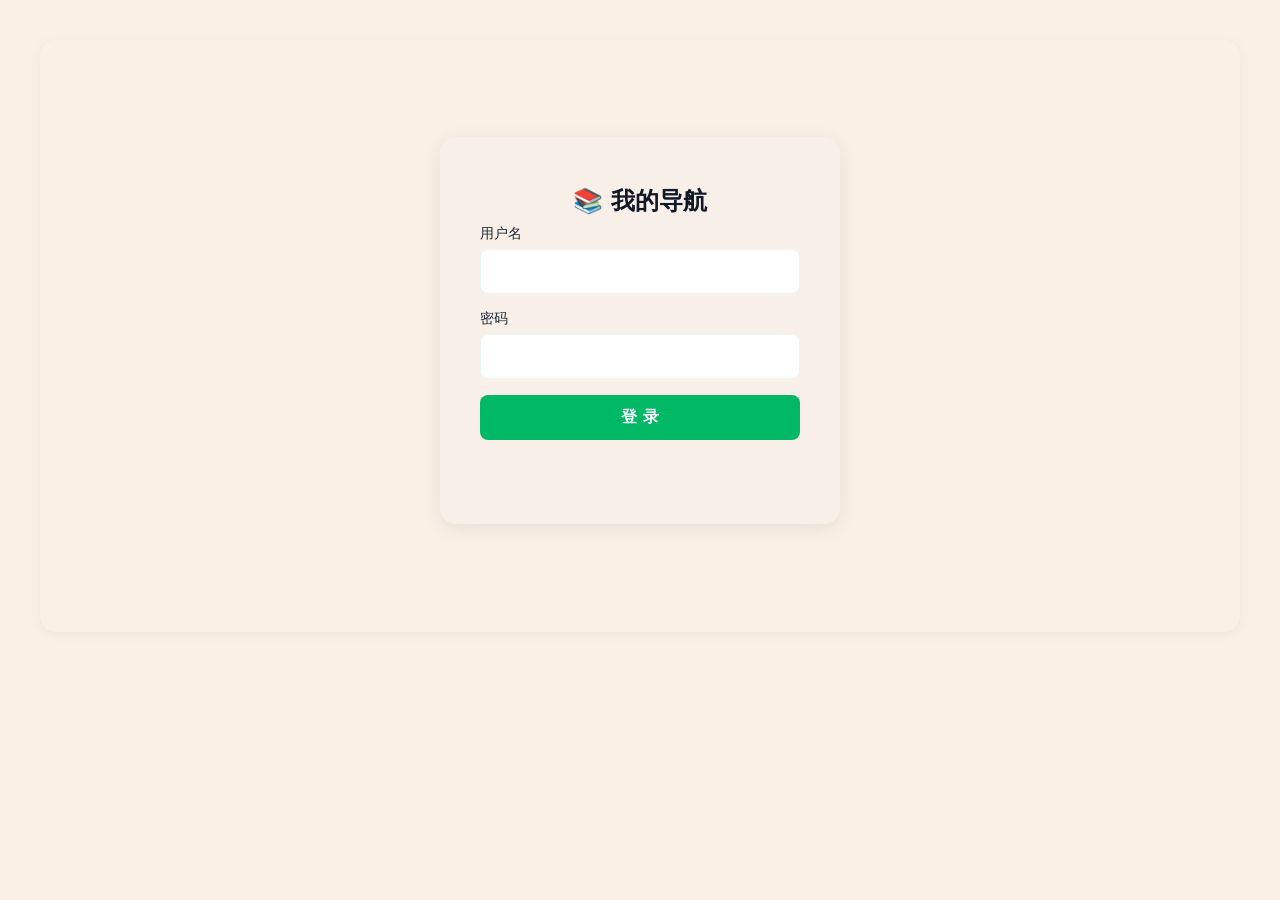
<file: index.html>
<!DOCTYPE html>
<html lang="zh-CN">
<head>
<meta charset="UTF-8">
<meta name="viewport" content="width=device-width, initial-scale=1.0">
<title>我的导航</title>
<!-- ========== 📚 Favicon ========== -->
<link rel="icon" type="image/svg+xml" href="/favicon.svg">
<link rel="preconnect" href="https://www.google.com">
<script defer src="Sortable.min.js"></script>
<link rel="stylesheet" href="/style.css?v=20261009">
</head>
<body>
<script src="/boot.js"></script>
<div class="container" id="app">

<!-- ==================== 登录页 ==================== -->
<div id="loginPage" style="display:none;">
    <div class="login-box">
        <h2>📚 我的导航</h2>
        <div class="form-item">
            <label>用户名</label>
            <input type="text" id="loginUsername" placeholder="" autocomplete="username">
        </div>
        <div class="form-item">
            <label>密码</label>
            <input type="password" id="loginPassword" placeholder="" autocomplete="current-password">
        </div>
        <button class="login-btn" id="loginBtn">登 录</button>
        <div class="login-error" id="loginError"></div>
    </div>
</div>

<!-- ==================== 主页面 ==================== -->
<div id="mainPage" style="display:none;">

    <!-- ========== 顶栏 ========== -->
    <div class="main-header">
        <!-- 第一行：搜索组 + 用户菜单 -->
        <div class="header-top">
            <!-- 搜索组：搜索框 + 消除按钮 + 排序下拉 -->
            <div class="search-group">
                <div class="search-wrap">
                    <input type="text" class="search-input" id="searchInput" placeholder="输入关词...">
                    <button class="clear-search-btn hidden" id="clearSearchBtn">✕</button>
                </div>
                <select class="sort-select" id="sortSelect">
                    <option value="sort_order:ASC">默认排序</option>
                    <option value="click_count:DESC">点击量 ↓</option>
                    <option value="click_count:ASC">点击量 ↑</option>
                    <option value="created_at:DESC">最新添加</option>
                    <option value="created_at:ASC">最早添加</option>
                    <option value="title:ASC">名称 A→Z</option>
                    <option value="title:DESC">名称 Z→A</option>
                </select>
            </div>


            <button class="add-quick-btn" id="addQuickBtn" title="添加网址">➕</button>
            
            <!-- 功能按钮（全局隐藏，只在下拉菜单中显示） -->
            <div class="btn-group">
                <button class="add-btn" id="addBtn">添加网址</button>
                <button class="refresh-btn" id="refreshBtn">网站测速</button>
                <button class="import-json-btn" id="importBtn">导入书签</button>
                <button class="export-json-btn" id="exportBtn">导出书签</button>
                <button class="drag-lock-btn" id="dragLockBtn">🔒</button>
                <button class="theme-toggle-btn" id="themeToggleBtn">🌞</button>
                <input type="file" id="fileInput" accept=".json">
            </div>

            <!-- 用户菜单 -->
            <div class="user-menu">
                <div class="user-dropdown" id="userDropdown">
                    <button class="user-btn" id="userMenuBtn">
                        <span class="user-avatar">👤</span>
                        <span class="user-name" id="displayUsername">用户</span>
                        <span class="user-arrow">▼</span>
                    </button>
                    <div class="dropdown-menu" id="dropdownMenu">
                        <div class="dropdown-item user-info-item">
                            <span class="user-avatar-small">👤</span>
                            <div>
                                <div class="dropdown-username" id="dropdownUsername">用户</div>
                                <div class="dropdown-role" id="dropdownRole">普通</div>
                            </div>
                        </div>
                        <div class="dropdown-divider"></div>
                        <div class="dropdown-item menu-add" id="menuAdd">➕ 添加网址</div>
                        <div class="dropdown-item menu-speed" id="menuSpeed">📊 网站测速</div>
                        <div class="dropdown-item menu-import" id="menuImport">📥 导入书签</div>
                        <div class="dropdown-item menu-export" id="menuExport">📤 导出书签</div>
                        <div class="dropdown-item menu-lock" id="menuLock">🔒 拖拽锁定</div>
                        <div class="dropdown-item menu-theme" id="menuTheme">🌞 切换主题</div>
                        <div class="dropdown-divider"></div>
                        <div class="dropdown-item menu-tag-password" id="tagPasswordMenuItem">🔐 标签管理</div>
                        <div class="dropdown-item menu-admin" id="adminMenuItem" style="display:none;">👥 账户管理</div>
                                              
                        <div class="dropdown-divider"></div>
                        <div class="dropdown-item logout-item" id="logoutMenuItem">🚪 退出账户</div>
                    </div>
                </div>
            </div>
        </div>
    </div>

    <!-- ========== 同步状态（左下角小徽标，无内容时不显示） ========== -->
    <span class="sync-status" id="syncStatus"></span>

    <!-- ========== 标签筛选 ========== -->
    <div class="tags-filter-wrap" id="tagsFilterWrap">        <div class="tags-filter-title">标签筛选：</div>
        <div class="tags-list" id="tagsList"></div>
    </div>

    <!-- ========== 链接列表 ========== -->
    <div id="siteListWrap" class="site-list-grid"></div>
</div>

<!-- ==================== 添加/编辑弹窗 ==================== -->
<div class="modal-mask" id="addModal">
    <div class="modal-container">
        <div class="modal-header">
            <h3 class="modal-title" id="modalTitle">添加新网址</h3>
            <button class="modal-close" id="modalCloseBtn">×</button>
        </div>
        <div class="modal-form">
            <div class="form-item">
                <label>网站名称</label>
                <input type="text" id="modalSiteName" placeholder="例如：福利吧论坛">
            </div>
            <div class="form-item">
                <label>网站地址</label>
                <input type="text" id="modalSiteUrl" placeholder="例如：https://www.example.com">
                <button class="paste-btn" id="pasteBtn">📋 从剪贴板识别填充</button>
            </div>
            <div class="form-item">
                <label>图标符号（可选）</label>
                <input type="text" id="modalSiteIcon" placeholder="例如：⭐、🌐、🔑" maxlength="2">
            </div>
            <div class="form-item">
                <label>网站标签</label>
                <input type="text" id="modalSiteTags" placeholder="例如：福利,论坛,资源">
                <div class="tags-select-wrap">
                    <div class="existing-tags-list" id="existingTagsList"></div>
                    <div class="selected-tags-list" id="selectedTagsList"></div>
                    <div class="tags-tips">💡 点击已有标签快速选择，或手动输入新标签</div>
                </div>
            </div>
            <div class="form-item">
                <label>排序权重</label>
                <input type="number" id="modalSiteSort" placeholder="数字越小越靠前" min="1" step="1">
                <div class="tags-tips">💡 建议使用10的倍数（10、20、30...）</div>
            </div>
        </div>
        <div class="modal-footer">
            <button class="modal-cancel" id="modalCancelBtn">取消</button>
            <button class="modal-confirm" id="modalConfirmBtn">确认添加</button>
            <button class="modal-delete" id="modalDeleteBtn" style="display:none;">删除网址</button>
        </div>
    </div>
</div>

<!-- ==================== 管理员弹窗 ==================== -->
<div class="modal-mask" id="adminModal">
    <div class="modal-container" style="max-width:600px;">
        <div class="modal-header">
            <h3 class="modal-title">👥 用户管理</h3>
            <button class="modal-close" id="adminModalCloseBtn">×</button>
        </div>
        <div class="modal-form">
            <div style="display:flex; gap:10px; flex-wrap:wrap; margin-bottom:16px;">
                <input type="text" id="adminNewUser" placeholder="新用户名" style="flex:1; padding:10px 14px; border:1px solid #e8f8f0; border-radius:8px; font-size:14px; background:#fff;">
                <input type="text" id="adminNewPass" placeholder="初始密码" style="flex:1; padding:10px 14px; border:1px solid #e8f8f0; border-radius:8px; font-size:14px; background:#fff;">
                <button class="modal-confirm" id="adminCreateBtn" style="padding:10px 24px;">创建用户</button>
            </div>
            <div id="adminUserList" style="max-height:300px; overflow-y:auto;"></div>
            <div class="tags-tips" id="adminMsg"></div>
        </div>
        <div class="modal-footer">
            <button class="modal-cancel" id="adminModalCloseBtn2">关闭</button>
        </div>
    </div>
</div>

<!-- ==================== 🔥 标签密码输入弹窗 ==================== -->
<div class="modal-mask" id="tagPasswordModal">
    <div class="modal-container" style="max-width:400px;">
        <div class="modal-header">
            <h3 class="modal-title" id="tagPasswordTitle">🔒 请输入标签密码</h3>
            <button class="modal-close" id="tagPasswordCloseBtn">×</button>
        </div>
        <div class="modal-form">
            <div class="form-item">
                <label id="tagPasswordLabel">标签「私密」需要密码才能访问</label>
                <input type="password" id="tagPasswordInput" placeholder="请输入密码..." autocomplete="off">
                <div id="tagPasswordError" style="color:#ef4444;font-size:14px;margin-top:8px;display:none;">密码错误，请重试</div>
            </div>
        </div>
        <div class="modal-footer">
            <button class="modal-cancel" id="tagPasswordCancelBtn">取消</button>
            <button class="modal-confirm" id="tagPasswordConfirmBtn">确认</button>
        </div>
    </div>
</div>

<!-- ==================== 🔥 标签管理弹窗（整合加密 + 排序） ==================== -->
<div class="modal-mask" id="tagPasswordManagerModal">
    <div class="modal-container" style="max-width:600px;">
        <div class="modal-header">
            <h3 class="modal-title">🔐 标签管理</h3>
            <button class="modal-close" id="tagPasswordManagerCloseBtn">×</button>
        </div>
        <div class="modal-form">
            <div style="margin-bottom:12px;font-size:14px;color:#6b7280;">
                💡 右侧数字越小越靠前（输入后回车/失焦自动保存），也可拖拽 ⋮ 排序，点击 🔒 设置密码
            </div>
            <!-- 标签列表（排序 + 加密） -->
            <div id="tagManagerList" style="max-height:400px;overflow-y:auto;border:1px solid #e8f8f0;border-radius:8px;padding:8px 0;"></div>
            <div class="tags-tips" id="tagPasswordManagerMsg"></div>
        </div>
        <div class="modal-footer">
            <button class="modal-cancel" id="tagPasswordManagerCloseBtn2">关闭</button>
        </div>
    </div>
</div>

<!-- ==================== 🔥 设置标签密码弹窗 ==================== -->
<div class="modal-mask" id="setTagPasswordModal">
    <div class="modal-container" style="max-width:400px;">
        <div class="modal-header">
            <h3 class="modal-title" id="setTagPasswordTitle">设置标签密码</h3>
            <button class="modal-close" id="setTagPasswordCloseBtn">×</button>
        </div>
        <div class="modal-form">
            <div class="form-item">
                <label>新密码（至少4位）</label>
                <input type="password" id="setTagPasswordInput" placeholder="请输入密码..." autocomplete="off">
            </div>
            <div class="form-item">
                <label>确认密码</label>
                <input type="password" id="setTagPasswordConfirm" placeholder="请再次输入密码..." autocomplete="off">
            </div>
            <div id="setTagPasswordError" style="color:#ef4444;font-size:14px;display:none;"></div>
        </div>
        <div class="modal-footer">
            <button class="modal-cancel" id="setTagPasswordCancelBtn">取消</button>
            <button class="modal-confirm" id="setTagPasswordConfirmBtn">确认设置</button>
        </div>
    </div>
</div>

<!-- ==================== 返回顶部 ==================== -->
<button class="back-to-top" id="backToTopBtn">↑</button>

<!-- ==================== Toast提示 ==================== -->
<div class="toast" id="toast"></div>

<script defer src="/api.js?v=20261009"></script>
<script defer src="/auth.js?v=20261009"></script>
<script defer src="/app.js?v=20261009"></script>
<script defer src="/admin.js?v=20261009"></script>
</body>
</html>
</file>
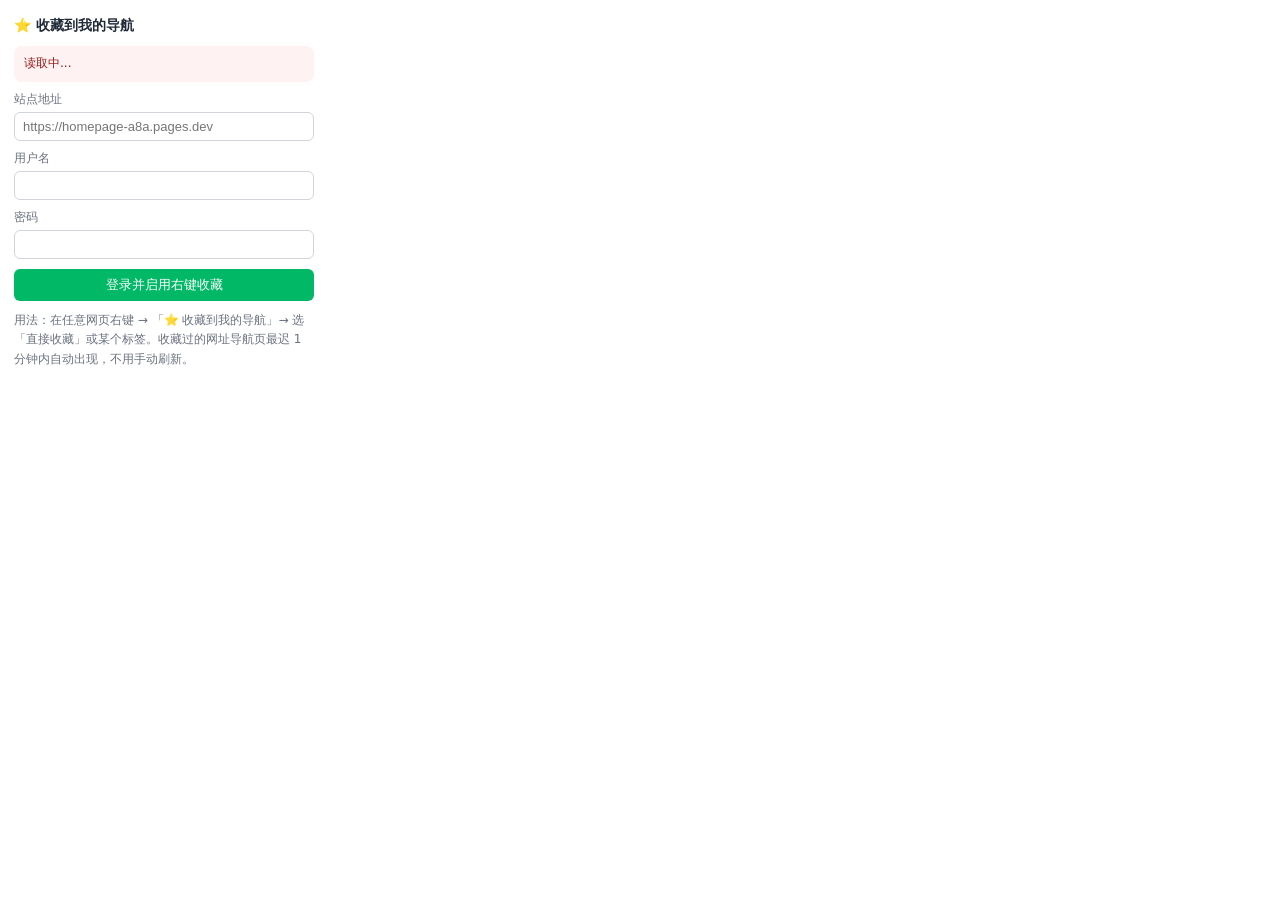
<file: extension/popup.html>
<!DOCTYPE html>
<html lang="zh-CN">
<head>
<meta charset="utf-8">
<title>收藏到我的导航</title>
<style>
  body { width: 300px; margin: 0; padding: 14px; font: 13px/1.6 system-ui, "Microsoft YaHei", sans-serif; color: #1f2937; background: #fff; }
  h1 { font-size: 14px; margin: 0 0 10px; }
  label { display: block; margin: 8px 0 3px; color: #6b7280; font-size: 12px; }
  input { width: 100%; box-sizing: border-box; padding: 6px 8px; border: 1px solid #d1d5db; border-radius: 6px; font-size: 13px; }
  button { width: 100%; margin-top: 10px; padding: 7px 0; border: none; border-radius: 6px; background: #00b866; color: #fff; font-size: 13px; cursor: pointer; }
  button.ghost { background: #f3f4f6; color: #4b5563; }
  .state { padding: 8px 10px; border-radius: 8px; background: #f0fdf4; color: #166534; font-size: 12px; word-break: break-all; }
  .state.off { background: #fef2f2; color: #991b1b; }
  .hint { margin-top: 10px; color: #6b7280; font-size: 12px; }
  .row { display: flex; gap: 8px; }
  .row button { margin-top: 8px; }
</style>
</head>
<body>
  <h1>⭐ 收藏到我的导航</h1>
  <div class="state off" id="state">读取中...</div>

  <div id="loginBox">
    <label>站点地址</label>
    <input type="text" id="navBase" placeholder="https://homepage-a8a.pages.dev">
    <label>用户名</label>
    <input type="text" id="username" autocomplete="username">
    <label>密码</label>
    <input type="password" id="password" autocomplete="current-password">
    <button id="loginBtn">登录并启用右键收藏</button>
  </div>

  <div class="row" id="loggedBox" style="display:none">
    <button id="refreshBtn" class="ghost">刷新标签菜单</button>
    <button id="logoutBtn" class="ghost">退出登录</button>
  </div>

  <div class="hint" id="last"></div>
  <div class="hint">用法：在任意网页右键 → 「⭐ 收藏到我的导航」→ 选「直接收藏」或某个标签。收藏过的网址导航页最迟 1 分钟内自动出现，不用手动刷新。</div>

  <script src="popup.js"></script>
</body>
</html>
</file>
<file: style.css>
#siteListWrap {
  opacity: 1;
  transition: opacity 0.2s ease;
}
#loginPage {
  display: none;
}
#loginPage.show {
  display: flex;
}
* {
  margin: 0;
  padding: 0;
  box-sizing: border-box;
  font-family:
    system-ui,
    -apple-system,
    sans-serif;
}
body {
  background: linen;
  padding: 40px 20px;
  transition: background 0.3s;
  min-height: 100vh;
}
body.dark {
  background: #1a1b26;
  color: #e5e5e5;
}
.btn-group {
  display: none !important;
}
.container {
  max-width: 1200px;
  margin: 0 auto;
  background: transparent;
  border-radius: 16px;
  padding: 20px 32px 32px;
  position: relative;
  box-shadow: 0 2px 12px #0000000d;
  transition:
    background 0.3s,
    box-shadow 0.3s;
  width: 100%;
}
body.dark .container {
  background: #242535;
  box-shadow: 0 2px 12px #0003;
}
#loginPage {
  display: flex;
  align-items: center;
  justify-content: center;
  min-height: 60vh;
}
.login-box {
  background: #f7f0e8d9;
  backdrop-filter: blur(10px);
  -webkit-backdrop-filter: blur(10px);
  padding: 48px 40px;
  border-radius: 16px;
  box-shadow: 0 4px 20px #00000014;
  width: 100%;
  max-width: 400px;
  transition: background 0.3s;
}
body.dark .login-box {
  background: #242535;
  box-shadow: 0 4px 20px #0000004d;
}
.login-box h2 {
  font-size: 24px;
  color: #111827;
  margin-bottom: 8px;
  text-align: center;
}
body.dark .login-box h2 {
  color: #f9fafb;
}
.login-box .sub {
  color: #6b7280;
  font-size: 14px;
  text-align: center;
  margin-bottom: 28px;
}
body.dark .login-box .sub {
  color: #9ca3af;
}
.login-box .form-item {
  margin-bottom: 16px;
}
.login-box .form-item label {
  display: block;
  margin-bottom: 6px;
  color: #1f2937;
  font-weight: 500;
  font-size: 14px;
}
body.dark .login-box .form-item label {
  color: #e5e5e5;
}
.login-box .form-item input {
  width: 100%;
  padding: 12px 14px;
  border: 1px solid #e8f8f0;
  border-radius: 8px;
  font-size: 16px;
  color: #1f2937;
  background: #fff;
  transition: border-color 0.2s;
}
body.dark .login-box .form-item input {
  background: #343541;
  border-color: #404258;
  color: #e5e5e5;
}
.login-box .form-item input:focus {
  outline: none;
  border-color: #00b866;
  box-shadow: 0 0 0 2px #00b8661a;
}
body.dark .login-box .form-item input:focus {
  border-color: #10b981;
}
.login-btn {
  width: 100%;
  padding: 12px;
  background: #00b866;
  color: #fff;
  border: none;
  border-radius: 8px;
  font-size: 16px;
  font-weight: 600;
  cursor: pointer;
  transition: background 0.2s;
}
.login-btn:hover {
  background: #00a55c;
}
body.dark .login-btn {
  background: #10b981;
}
body.dark .login-btn:hover {
  background: #059669;
}
.login-btn:disabled {
  opacity: 0.6;
  cursor: not-allowed;
}
.login-error {
  color: #ef4444;
  font-size: 14px;
  text-align: center;
  margin-top: 12px;
  min-height: 24px;
}
body.dark .login-error {
  color: #f87171;
}
.main-header {
  position: sticky;
  top: 0;
  z-index: 100;
  background: #fff;
  padding: 8px 0 12px;
  margin-bottom: 12px;
  border-bottom: 1px solid #e8f8f0;
}
body.dark .main-header {
  background: #242535;
  border-bottom-color: #404258;
}
.header-top {
  display: flex;
  justify-content: space-between;
  align-items: center;
  flex-wrap: wrap;
  gap: 10px;
}
.search-group {
  display: flex;
  align-items: center;
  gap: 10px;
  flex: 1;
  min-width: 200px;
}
.search-wrap {
  display: flex;
  align-items: center;
  flex: 1;
  position: relative;
}
.search-input {
  flex: 1;
  padding: 0 40px 0 16px;
  height: 38px;
  border: 1px solid #e8f8f0;
  border-radius: 8px;
  font-size: 14px;
  color: #1f2937;
  background: #fff;
  transition:
    border-color 0.2s,
    box-shadow 0.2s;
  min-width: 120px;
  width: 100%;
}
body.dark .search-input {
  background: #343541;
  border-color: #404258;
  color: #e5e5e5;
}
.search-input:focus {
  outline: none;
  border-color: #00b866;
  box-shadow: 0 0 0 2px #00b8661a;
}
body.dark .search-input:focus {
  border-color: #10b981;
  box-shadow: 0 0 0 2px #10b98133;
}
.clear-search-btn {
  position: absolute;
  right: 8px;
  top: 50%;
  transform: translateY(-50%);
  padding: 0 8px;
  height: 28px;
  border: none;
  border-radius: 6px;
  background: transparent;
  color: #9ca3af;
  cursor: pointer;
  font-size: 14px;
  font-weight: 500;
  white-space: nowrap;
  transition:
    background 0.2s,
    color 0.2s;
  display: none;
  align-items: center;
  justify-content: center;
  z-index: 2;
}
.clear-search-btn:not(.hidden) {
  display: flex;
}
.clear-search-btn:hover {
  background: #f0f0f0;
  color: #ef4444;
}
body.dark .clear-search-btn:hover {
  background: #404258;
  color: #f87171;
}
.clear-search-btn.hidden {
  display: none !important;
}
.sort-select {
  padding: 8px 14px;
  height: 38px;
  border: 1px solid #e8f8f0;
  border-radius: 8px;
  background: #fff;
  color: #1f2937;
  font-size: 13px;
  cursor: pointer;
  outline: none;
  transition: border-color 0.2s;
  flex-shrink: 0;
}
body.dark .sort-select {
  background: #343541;
  border-color: #404258;
  color: #e5e5e5;
}
.sort-select:focus {
  border-color: #00b866;
}
body.dark .sort-select:focus {
  border-color: #10b981;
}
.add-quick-btn {
  display: flex;
  align-items: center;
  justify-content: center;
  padding: 0 14px;
  height: 38px;
  border: 1px solid #e8f8f0;
  border-radius: 8px;
  background: #f9fbfc;
  cursor: pointer;
  font-size: 16px;
  color: #00b866;
  transition: all 0.2s;
  white-space: nowrap;
}
.add-quick-btn:hover {
  border-color: #00b866;
  background: #e8f8f0;
}
body.dark .add-quick-btn {
  background: #343541;
  border-color: #404258;
  color: #10b981;
}
body.dark .add-quick-btn:hover {
  border-color: #10b981;
  background: #404258;
}
.user-menu {
  display: flex;
  align-items: center;
  gap: 8px;
  flex-shrink: 0;
}
.user-dropdown {
  position: relative;
  display: inline-block;
}
.user-btn {
  display: flex;
  align-items: center;
  gap: 6px;
  padding: 0 14px 0 10px;
  height: 38px;
  border: 1px solid #e8f8f0;
  border-radius: 8px;
  background: #f9fbfc;
  cursor: pointer;
  font-size: 13px;
  font-weight: 500;
  color: #1f2937;
  transition: all 0.2s;
  white-space: nowrap;
}
body.dark .user-btn {
  background: #343541;
  border-color: #404258;
  color: #e5e5e5;
}
.user-btn:hover {
  border-color: #00b866;
  background: #e8f8f0;
}
body.dark .user-btn:hover {
  border-color: #10b981;
  background: #404258;
}
.user-avatar {
  font-size: 16px;
  line-height: 1;
}
.user-name {
  font-weight: 500;
  max-width: 70px;
  overflow: hidden;
  text-overflow: ellipsis;
  white-space: nowrap;
}
.user-arrow {
  font-size: 10px;
  color: #9ca3af;
  transition: transform 0.2s;
}
.dropdown-menu {
  display: none;
  position: absolute;
  top: calc(100% + 8px);
  right: 0;
  min-width: 160px;
  background: #fff;
  border-radius: 12px;
  box-shadow: 0 8px 30px #0000001f;
  border: 1px solid #e8f8f0;
  padding: 6px 0;
  z-index: 1000;
  max-height: 400px;
  overflow-y: auto;
}
body.dark .dropdown-menu {
  background: #242535;
  border-color: #404258;
  box-shadow: 0 8px 30px #0000004d;
}
.user-dropdown.open .dropdown-menu {
  display: block;
}
.dropdown-item {
  padding: 8px 16px;
  cursor: pointer;
  font-size: 13px;
  color: #1f2937;
  transition: background 0.15s;
  white-space: nowrap;
  display: flex;
  align-items: center;
  gap: 8px;
}
body.dark .dropdown-item {
  color: #e5e5e5;
}
.dropdown-item:hover {
  background: #f3f4f6;
}
body.dark .dropdown-item:hover {
  background: #404258;
}
.dropdown-divider {
  height: 1px;
  background: #e8f8f0;
  margin: 4px 10px;
}
body.dark .dropdown-divider {
  background: #404258;
}
.user-info-item {
  cursor: default;
}
.user-info-item:hover {
  background: transparent !important;
}
.user-info-item .user-avatar-small {
  font-size: 24px;
}
.dropdown-username {
  font-weight: 600;
  font-size: 14px;
}
.dropdown-role {
  font-size: 12px;
  color: #6b7280;
}
body.dark .dropdown-role {
  color: #9ca3af;
}
.logout-item {
  color: #ef4444;
}
body.dark .logout-item {
  color: #f87171;
}
.logout-item:hover {
  background: #fef2f2 !important;
}
body.dark .logout-item:hover {
  background: #450a0a !important;
}
.menu-admin {
  color: #8b5cf6;
}
body.dark .menu-admin {
  color: #a78bfa;
}
.tags-filter-wrap {
  margin-bottom: 24px;
  padding: 12px 16px;
  background: #f9fbfc;
  border-radius: 8px;
  border: 1px solid #e8f8f0;
  transition:
    background 0.3s,
    border-color 0.3s,
    max-height 0.3s;
  overflow: hidden;
}
body.dark .tags-filter-wrap {
  background: #343541;
  border-color: #404258;
}
.tags-filter-title {
  font-size: 14px;
  color: #6b7280;
  margin-bottom: 8px;
  transition: color 0.3s;
}
body.dark .tags-filter-title {
  color: #9ca3af;
}
.tags-list {
  display: flex;
  flex-wrap: wrap;
  gap: 8px;
  opacity: 0;
  transition: opacity 0.25s ease;
}
.tags-list.show {
  opacity: 1;
}
.tag-item {
  padding: 6px 12px;
  border-radius: 99px;
  background: #e8f8f0;
  color: #00b866;
  font-size: 13px;
  cursor: pointer;
  transition: all 0.2s;
}
body.dark .tag-item {
  background: #404258;
  color: #10b981;
}
.tag-item.active {
  background: #00b866;
  color: #fff;
}
body.dark .tag-item.active {
  background: #10b981;
  color: #fff;
}
.tag-item:hover {
  background: #d1f0e0;
}
body.dark .tag-item:hover {
  background: #475569;
}
.tag-item.all {
  background: #f0f3f9;
  color: #4b5563;
}
body.dark .tag-item.all {
  background: #404258;
  color: #d1d5db;
}
.tag-item.all.active {
  background: #4b5563;
  color: #fff;
}
body.dark .tag-item.all.active {
  background: #6b7280;
  color: #fff;
}
.tag-item.all:hover {
  background: #e5e7eb;
}
body.dark .tag-item.all:hover {
  background: #475569;
}
.site-list-grid {
  display: grid;
  grid-template-columns: repeat(8, 1fr);
  gap: 14px;
}
.site-item {
  display: flex;
  flex-direction: column;
  align-items: center;
  background: #fdf8f0;
  border: 1px solid #f0e8d8;
  border-radius: 12px;
  padding: 16px 12px;
  gap: 8px;
  text-align: center;
  transition:
    box-shadow 0.2s,
    transform 0.2s;
  cursor: grab;
  min-width: 0;
  user-select: none;
  -webkit-touch-callout: none;
  -webkit-user-select: none;
}
body.dark .site-item {
  background: #343541;
  border-color: #404258;
}
.site-item.locked {
  cursor: not-allowed;
}
.site-item:active {
  cursor: grabbing;
}
.site-item:hover {
  box-shadow: 0 4px 12px #00000014;
  transform: translateY(-2px);
}
body.dark .site-item:hover {
  box-shadow: 0 4px 12px #0003;
}
.site-item.sortable-ghost {
  opacity: 0.4;
  background: #c7eed8;
}
body.dark .site-item.sortable-ghost {
  background: #475569;
}
.site-icon {
  width: 48px;
  height: 48px;
  border-radius: 10px;
  display: flex;
  align-items: center;
  justify-content: center;
  color: #fff;
  font-size: 24px;
  flex-shrink: 0;
  overflow: hidden;
}
body.dark .site-icon {
  background: #4b5563;
}
.site-icon img {
  width: 100%;
  height: 100%;
  object-fit: cover;
  transition: transform 0.2s;
}
.site-icon img:hover {
  transform: scale(1.1);
}
.latency-tag {
  background: #00b866;
  color: #fff;
  padding: 6px 10px;
  border-radius: 99px;
  font-weight: 500;
  min-width: 70px;
  text-align: center;
  flex-shrink: 0;
  font-size: 14px;
  transition: all 0.2s;
}
body.dark .latency-tag {
  background: #10b981;
}
.latency-loading {
  background: #94e0b7;
}
body.dark .latency-loading {
  background: #34d399;
}
.latency-timeout {
  background: #ef4444;
}
body.dark .latency-timeout {
  background: #f87171;
}
.site-info {
  flex: 1;
  overflow: hidden;
  width: 100%;
  max-width: 100%;
}
.site-name {
  font-size: 16px;
  font-weight: 500;
  color: #1f2937;
  margin-bottom: 4px;
  white-space: nowrap;
  overflow: hidden;
  text-overflow: ellipsis;
  width: 100%;
  display: block;
  transition: color 0.3s;
}
body.dark .site-name {
  color: #f9fafb;
}
.site-url {
  color: #6b7280;
  font-size: 12px;
  white-space: nowrap;
  overflow: hidden;
  text-overflow: ellipsis;
  transition: color 0.3s;
  max-width: 100%;
  display: none;
}
body.dark .site-url {
  color: #9ca3af;
}
.site-tags {
  display: none;
  flex-wrap: wrap;
  gap: 4px;
  justify-content: center;
  margin-top: 4px;
  width: 100%;
  max-height: 60px;
  overflow: hidden;
  align-content: flex-start;
}
.site-tag {
  padding: 2px 8px;
  background: #e8f8f0;
  color: #00b866;
  font-size: 11px;
  border-radius: 4px;
  flex: 0 0 auto;
  max-width: 70px;
  white-space: nowrap;
  overflow: hidden;
  text-overflow: ellipsis;
  text-align: center;
  transition:
    background 0.3s,
    color 0.3s;
}
body.dark .site-tag {
  background: #404258;
  color: #10b981;
}
.toast {
  position: fixed;
  top: 20px;
  right: 20px;
  padding: 12px 20px;
  border-radius: 8px;
  background: #1f2937;
  color: #fff;
  font-size: 14px;
  opacity: 0;
  transition:
    opacity 0.3s,
    transform 0.3s;
  transform: translate(20px);
  z-index: 9999999;
}
body.dark .toast {
  background: #343541;
  box-shadow: 0 4px 12px #0003;
}
.toast.show {
  opacity: 1;
  transform: translate(0);
}
.sync-status {
  position: fixed;
  left: 12px;
  bottom: 12px;
  z-index: 9000;
  display: none;
  pointer-events: none;
  padding: 4px 10px;
  border-radius: 999px;
  border: 1px solid #e8f8f0;
  background: #ffffffd9;
  color: #6b7280;
  font-size: 12px;
  pointer-events: none;
}
.sync-status:not(:empty) {
  display: block;
}
body.dark .sync-status {
  border-color: #404258;
  background: #242535d9;
  color: #9ca3af;
}
.modal-mask {
  position: fixed;
  top: 0;
  left: 0;
  width: 100%;
  height: 100%;
  background: #00000080;
  display: flex;
  align-items: center;
  justify-content: center;
  z-index: 10000;
  opacity: 0;
  visibility: hidden;
  transition: all 0.3s;
}
.modal-mask.show {
  opacity: 1;
  visibility: visible;
}
.modal-container {
  background: #fff;
  border-radius: 16px;
  padding: 30px;
  width: 100%;
  max-width: 500px;
  box-shadow: 0 4px 20px #00000026;
  transform: translateY(-20px) scale(0.95);
  transition:
    transform 0.3s,
    background 0.3s;
}
body.dark .modal-container {
  background: #242535;
  box-shadow: 0 4px 20px #0000004d;
}
.modal-mask.show .modal-container {
  transform: translateY(0) scale(1);
}
.modal-header {
  display: flex;
  justify-content: space-between;
  align-items: center;
  margin-bottom: 20px;
  border-bottom: 1px solid #f0f0f0;
  padding-bottom: 15px;
  transition: border-color 0.3s;
}
body.dark .modal-header {
  border-color: #404258;
}
.modal-title {
  font-size: 20px;
  font-weight: 600;
  color: #111827;
  transition: color 0.3s;
}
body.dark .modal-title {
  color: #f9fafb;
}
.modal-close {
  width: 32px;
  height: 32px;
  border-radius: 50%;
  background: #f5f5f5;
  border: none;
  cursor: pointer;
  display: flex;
  align-items: center;
  justify-content: center;
  font-size: 18px;
  color: #666;
  transition: all 0.2s;
}
body.dark .modal-close {
  background: #404258;
  color: #d1d5db;
}
.modal-close:hover {
  background: #eee;
  transform: rotate(90deg);
}
body.dark .modal-close:hover {
  background: #475569;
}
.modal-form {
  display: flex;
  flex-direction: column;
  gap: 15px;
}
.form-item {
  width: 100%;
}
.form-item label {
  display: block;
  margin-bottom: 6px;
  color: #1f2937;
  font-weight: 500;
  font-size: 14px;
  transition: color 0.3s;
}
body.dark .form-item label {
  color: #e5e5e5;
}
.form-item input {
  width: 100%;
  padding: 10px 14px;
  border: 1px solid #e8f8f0;
  border-radius: 8px;
  font-size: 16px;
  color: #1f2937;
  transition: border-color 0.2s;
  background: #fff;
}
body.dark .form-item input {
  background: #343541;
  border-color: #404258;
  color: #e5e5e5;
}
.form-item input:focus {
  outline: none;
  border-color: #00b866;
  box-shadow: 0 0 0 2px #00b8661a;
}
body.dark .form-item input:focus {
  border-color: #10b981;
}
.paste-btn {
  padding: 8px 16px;
  border: 1px solid #e8f8f0;
  background: #f9fbfc;
  border-radius: 8px;
  cursor: pointer;
  font-size: 14px;
  color: #00b866;
  margin-top: 5px;
  transition: all 0.2s;
}
body.dark .paste-btn {
  background: #343541;
  border-color: #404258;
  color: #10b981;
}
.paste-btn:hover {
  background: #e8f8f0;
  transform: translate(2px);
}
body.dark .paste-btn:hover {
  background: #404258;
}
.modal-footer {
  display: flex;
  gap: 10px;
  margin-top: 20px;
  justify-content: flex-end;
  flex-wrap: wrap;
}
.modal-cancel {
  padding: 8px 20px;
  border: 1px solid #e5e7eb;
  background: #fff;
  border-radius: 8px;
  cursor: pointer;
  color: #4b5563;
  transition: background 0.2s;
}
body.dark .modal-cancel {
  background: #343541;
  border-color: #404258;
  color: #d1d5db;
}
.modal-cancel:hover {
  background: #f3f4f6;
}
body.dark .modal-cancel:hover {
  background: #404258;
}
.modal-confirm {
  padding: 8px 20px;
  background: #00b866;
  color: #fff;
  border: none;
  border-radius: 8px;
  cursor: pointer;
  font-weight: 500;
  transition: background 0.2s;
}
body.dark .modal-confirm {
  background: #10b981;
}
.modal-confirm:hover {
  background: #00a55c;
}
body.dark .modal-confirm:hover {
  background: #059669;
}
.modal-delete {
  padding: 8px 20px;
  background: #ef4444;
  color: #fff;
  border: none;
  border-radius: 8px;
  cursor: pointer;
  font-weight: 500;
  transition: background 0.2s;
}
body.dark .modal-delete {
  background: #f87171;
}
.modal-delete:hover {
  background: #dc2626;
}
body.dark .modal-delete:hover {
  background: #b91c1c;
}
.tags-select-wrap {
  margin-top: 8px;
}
.existing-tags-list {
  display: flex;
  flex-wrap: wrap;
  gap: 6px;
  margin-bottom: 8px;
  max-height: 66px;
  overflow: hidden;
  align-content: flex-start;
}
.existing-tag-item {
  padding: 4px 10px;
  border-radius: 6px;
  background: #f0f3f9;
  color: #4b5563;
  font-size: 13px;
  cursor: pointer;
  transition: all 0.2s;
}
body.dark .existing-tag-item {
  background: #404258;
  color: #d1d5db;
}
.existing-tag-item:hover {
  background: #e8f8f0;
  color: #00b866;
}
body.dark .existing-tag-item:hover {
  background: #475569;
  color: #10b981;
}
.selected-tags-list {
  display: flex;
  flex-wrap: wrap;
  gap: 6px;
  margin-top: 8px;
}
.selected-tag-item {
  padding: 4px 10px;
  border-radius: 6px;
  background: #e8f8f0;
  color: #00b866;
  font-size: 13px;
  display: flex;
  align-items: center;
  gap: 4px;
  transition: background 0.3s;
}
body.dark .selected-tag-item {
  background: #404258;
  color: #10b981;
}
.selected-tag-close {
  width: 16px;
  height: 16px;
  border-radius: 50%;
  background: #00b866;
  color: #fff;
  font-size: 12px;
  line-height: 16px;
  text-align: center;
  cursor: pointer;
  display: inline-flex;
  align-items: center;
  justify-content: center;
  transition: background 0.2s;
}
body.dark .selected-tag-close {
  background: #10b981;
}
.selected-tag-close:hover {
  background: #ef4444;
}
body.dark .selected-tag-close:hover {
  background: #f87171;
}
.tags-tips {
  font-size: 12px;
  color: #6b7280;
  margin-top: 4px;
  transition: color 0.3s;
}
body.dark .tags-tips {
  color: #9ca3af;
}
.back-to-top {
  position: fixed;
  bottom: 30px;
  right: 30px;
  width: 50px;
  height: 50px;
  border-radius: 50%;
  background: #00b866;
  color: #fff;
  border: none;
  cursor: pointer;
  font-size: 20px;
  display: flex;
  align-items: center;
  justify-content: center;
  box-shadow: 0 2px 10px #00b8664d;
  transition: all 0.3s;
  opacity: 0;
  visibility: hidden;
  z-index: 9998;
}
body.dark .back-to-top {
  background: #10b981;
  box-shadow: 0 2px 10px #10b98166;
}
.back-to-top.show {
  opacity: 1;
  visibility: visible;
}
.back-to-top:hover {
  background: #00a55c;
  transform: translateY(-3px);
}
body.dark .back-to-top:hover {
  background: #059669;
}
.back-to-top:active {
  transform: translateY(1px);
}
.admin-user-item {
  display: flex;
  justify-content: space-between;
  align-items: center;
  padding: 10px 12px;
  border-bottom: 1px solid #f0f0f0;
}
body.dark .admin-user-item {
  border-color: #404258;
}
.admin-user-item .info {
  display: flex;
  gap: 12px;
  align-items: center;
}
.admin-user-item .info .name {
  font-weight: 500;
  color: #1f2937;
}
body.dark .admin-user-item .info .name {
  color: #e5e5e5;
}
.admin-user-item .info .role {
  font-size: 12px;
  color: #6b7280;
}
body.dark .admin-user-item .info .role {
  color: #9ca3af;
}
.admin-user-item .actions {
  display: flex;
  gap: 8px;
}
.admin-user-item .actions button {
  padding: 4px 12px;
  border: none;
  border-radius: 6px;
  cursor: pointer;
  font-size: 12px;
}
.admin-user-item .actions .reset-btn {
  background: #f59e0b;
  color: #fff;
}
.admin-user-item .actions .reset-btn:hover {
  background: #d97706;
}
.admin-user-item .actions .del-btn {
  background: #ef4444;
  color: #fff;
}
.admin-user-item .actions .del-btn:hover {
  background: #dc2626;
}
.skeleton-item {
  display: flex;
  flex-direction: column;
  align-items: center;
  background: #f9fbfc;
  border: 1px solid #e8f8f0;
  border-radius: 12px;
  padding: 16px 12px;
  gap: 8px;
  text-align: center;
  min-width: 0;
  animation: skeleton-pulse 1.5s ease-in-out infinite;
}
body.dark .skeleton-item {
  background: #343541;
  border-color: #404258;
}
.skeleton-icon {
  width: 48px;
  height: 48px;
  border-radius: 10px;
  background: #e5e7eb;
  flex-shrink: 0;
}
body.dark .skeleton-icon {
  background: #4b5563;
}
.skeleton-line {
  height: 12px;
  border-radius: 6px;
  background: #e5e7eb;
  margin: 2px 0;
}
body.dark .skeleton-line {
  background: #4b5563;
}
@keyframes skeleton-pulse {
  0%,
  to {
    opacity: 1;
  }
  50% {
    opacity: 0.5;
  }
}
.site-item.sortable-ghost {
  opacity: 0.3;
  background: #d1f0e0;
  border: 2px dashed #00b866;
  transform: scale(0.98);
}
body.dark .site-item.sortable-ghost {
  background: #475569;
  border-color: #10b981;
}
.site-item.sortable-drag {
  transform: scale(1.05) rotate(1deg);
  box-shadow: 0 12px 40px #0003;
  z-index: 999;
  opacity: 0.95;
}
body.dark .site-item.sortable-drag {
  box-shadow: 0 12px 40px #0006;
}
.context-menu,
.context-menu div {
  user-select: none;
}
@media (max-width: 768px) {
  .add-quick-btn {
    display: none !important;
  }
  .tags-filter-wrap {
    max-height: 36px;
    padding: 8px 16px;
    opacity: 0.8;
  }
  .tags-filter-wrap.expanded {
    max-height: 500px;
    opacity: 1;
  }
  .tags-filter-title {
    display: flex;
    justify-content: space-between;
    align-items: center;
    cursor: pointer;
  }
  .tags-filter-title:after {
    content: "\2193";
    font-size: 12px;
    color: #6b7280;
    transition: transform 0.3s;
  }
  body.dark .tags-filter-title:after {
    color: #9ca3af;
  }
  .tags-filter-wrap.expanded .tags-filter-title:after {
    content: "\2191";
  }
  .tags-list {
    display: none;
  }
  .tags-filter-wrap.expanded .tags-list {
    display: flex;
  }
  .site-list-grid {
    grid-template-columns: repeat(2, 1fr);
    gap: 12px;
  }
  .site-name {
    font-size: 18px;
  }
  .site-url {
    font-size: 13px;
    white-space: nowrap;
    overflow: hidden;
    text-overflow: ellipsis;
    max-width: 100%;
    display: block;
  }
  .site-tag {
    font-size: 13px;
    padding: 2px 10px;
    max-width: 70px;
    width: auto;
  }
  .latency-tag {
    padding: 4px 8px;
    font-size: 13px;
    min-width: 56px;
  }
  .site-item {
    padding: 14px 10px;
    gap: 10px;
  }
  .site-icon {
    width: 48px;
    height: 48px;
  }
  .header-top {
    flex-direction: row;
    align-items: center;
    gap: 8px;
    flex-wrap: nowrap;
  }
  .search-group {
    min-width: 0;
    flex: 1;
    width: auto;
  }
  .search-input {
    min-width: 0;
    width: 100%;
    font-size: 14px;
    padding: 0 36px 0 12px;
  }
  .sort-select {
    font-size: 12px;
    padding: 4px 6px;
    height: 34px;
    max-width: 65px;
    min-width: 0;
    flex-shrink: 0;
    width: auto;
  }
  .user-menu {
    flex-shrink: 0;
    margin-left: 0;
    align-self: center;
  }
  .back-to-top {
    width: 48px;
    height: 48px;
    bottom: 20px;
    right: 20px;
    font-size: 20px;
  }
  .container {
    padding: 16px 14px;
  }
}
@media (min-width: 769px) {
  .tags-filter-title:after {
    display: none;
  }
}
@media (max-width: 992px) {
  .site-list-grid {
    grid-template-columns: repeat(4, 1fr);
  }
}
@media (max-width: 480px) {
  .site-list-grid {
    grid-template-columns: repeat(2, 1fr);
    gap: 10px;
  }
  .btn-group {
    flex-wrap: wrap;
    gap: 6px;
  }
  .btn-group button {
    padding: 0 12px;
    font-size: 13px;
    height: 40px;
  }
  .container {
    padding: 12px 10px;
  }
  .site-item {
    padding: 10px 8px;
  }
  .site-name {
    font-size: 16px;
  }
  .site-url {
    font-size: 12px;
  }
  .site-tag {
    font-size: 12px;
    padding: 2px 8px;
    max-width: 60px;
    width: auto;
  }
  .site-icon {
    width: 40px;
    height: 40px;
    font-size: 20px;
  }
  .latency-tag {
    font-size: 12px;
    min-width: 50px;
    padding: 3px 6px;
  }
  .modal-footer {
    flex-wrap: wrap;
    justify-content: stretch;
  }
  .modal-footer button {
    flex: 1;
  }
  .search-input {
    font-size: 14px;
    padding: 8px 12px;
    height: 38px;
  }
  .user-btn .user-name {
    max-width: 50px;
    font-size: 13px;
  }
  .sort-select {
    font-size: 12px;
    padding: 4px 10px;
    height: 34px;
    max-width: 120px;
  }
}
</file>
